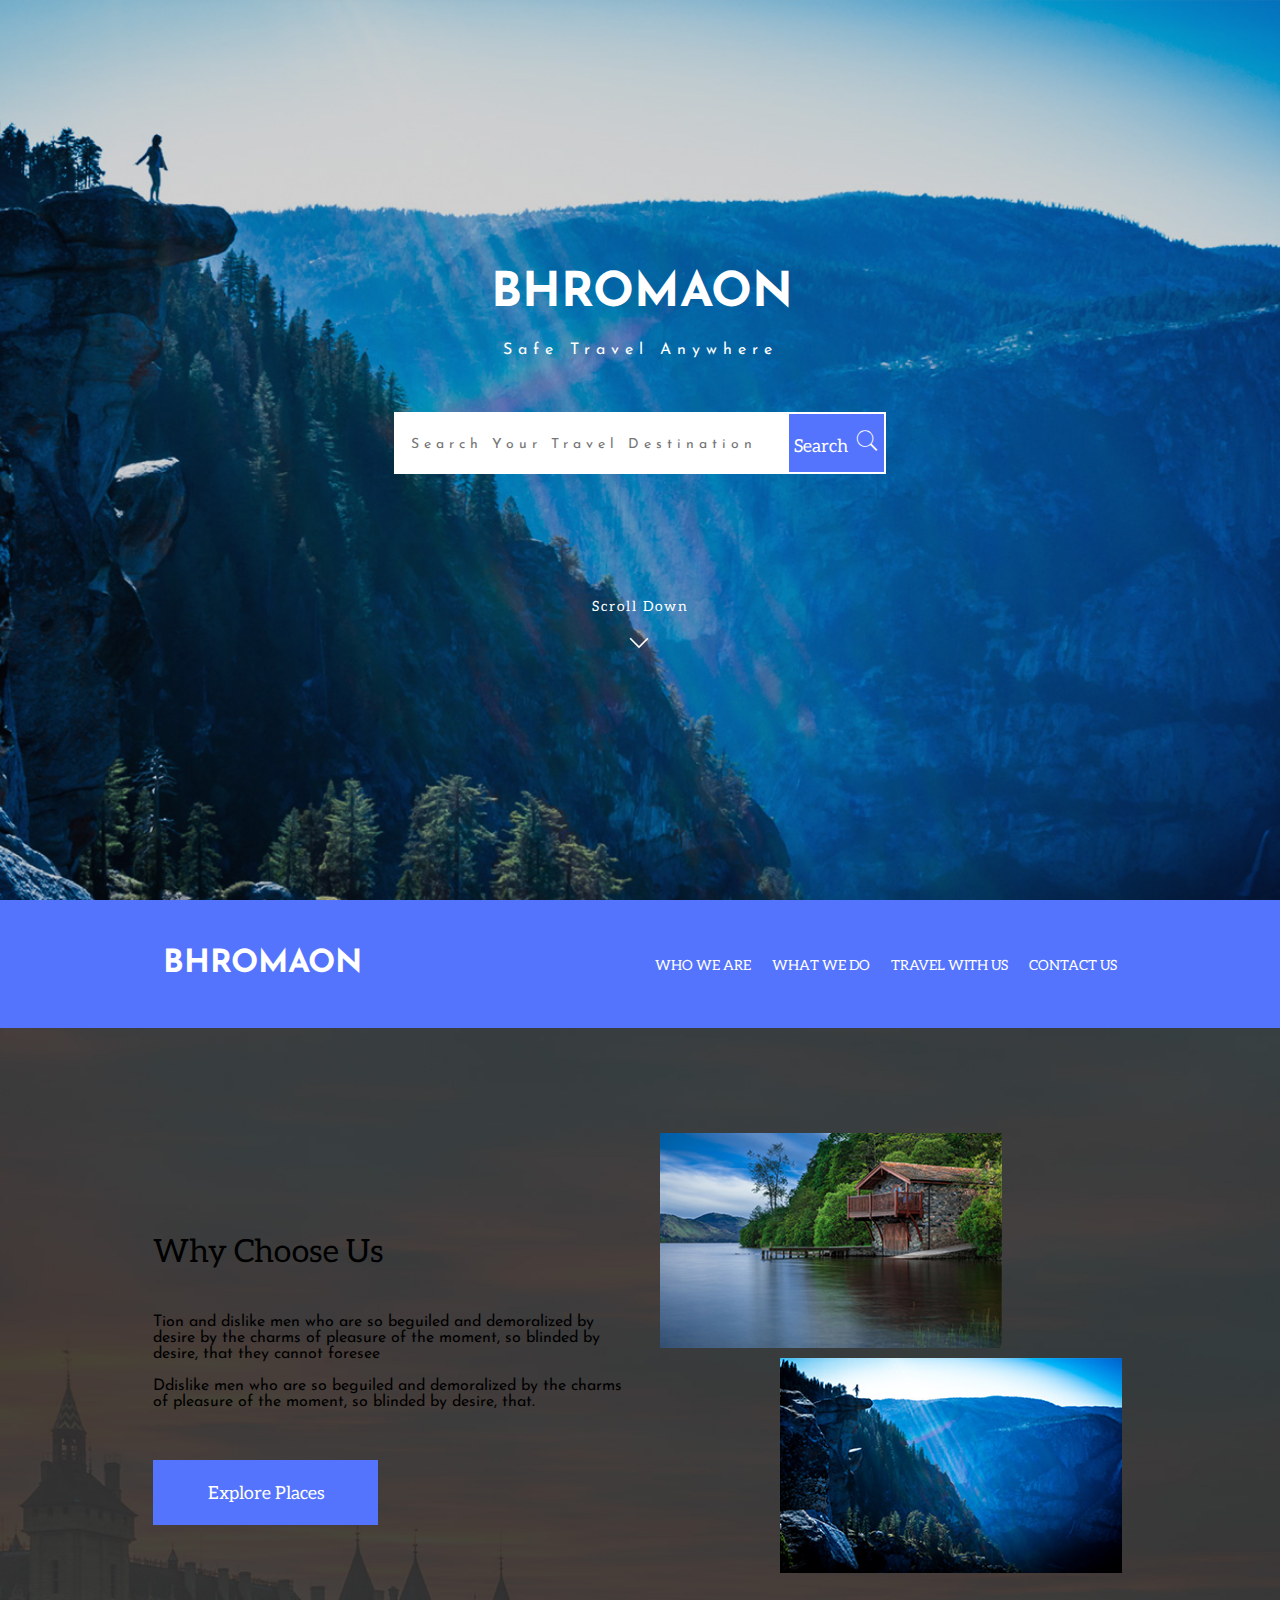
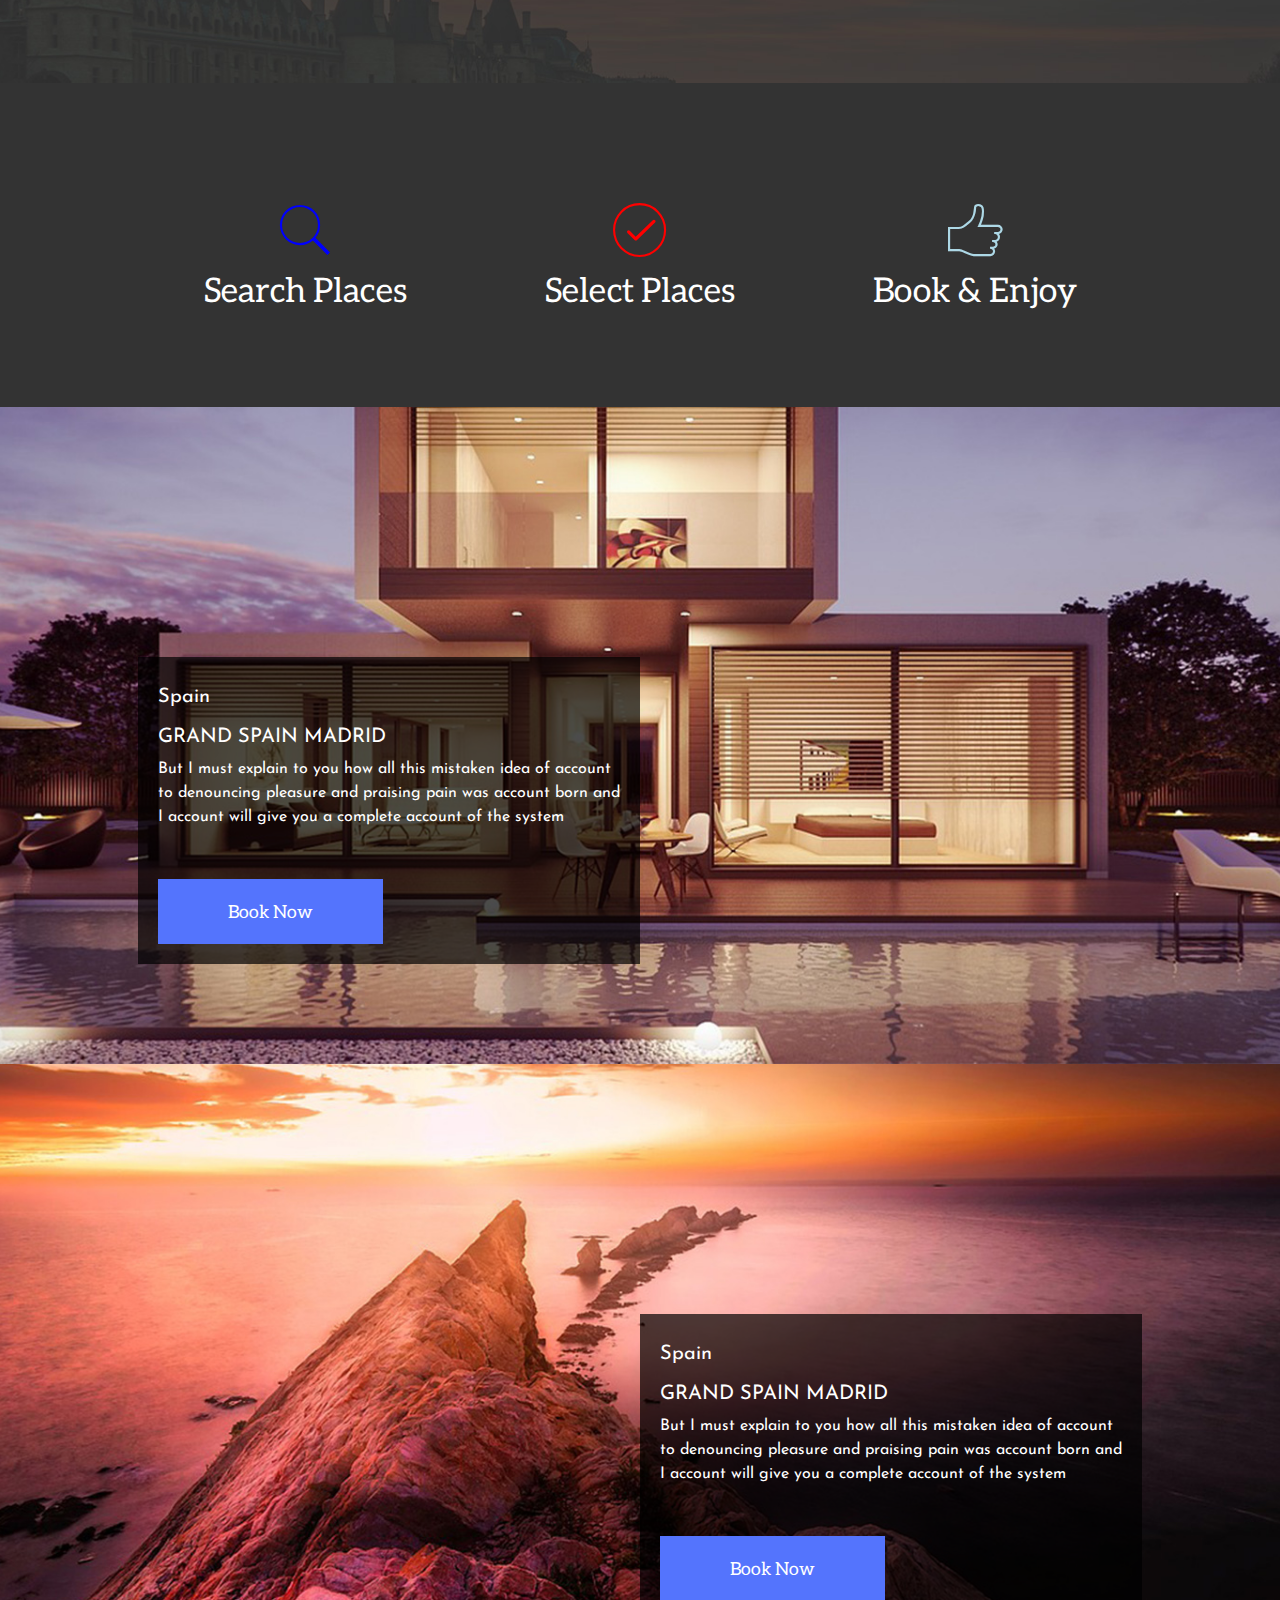
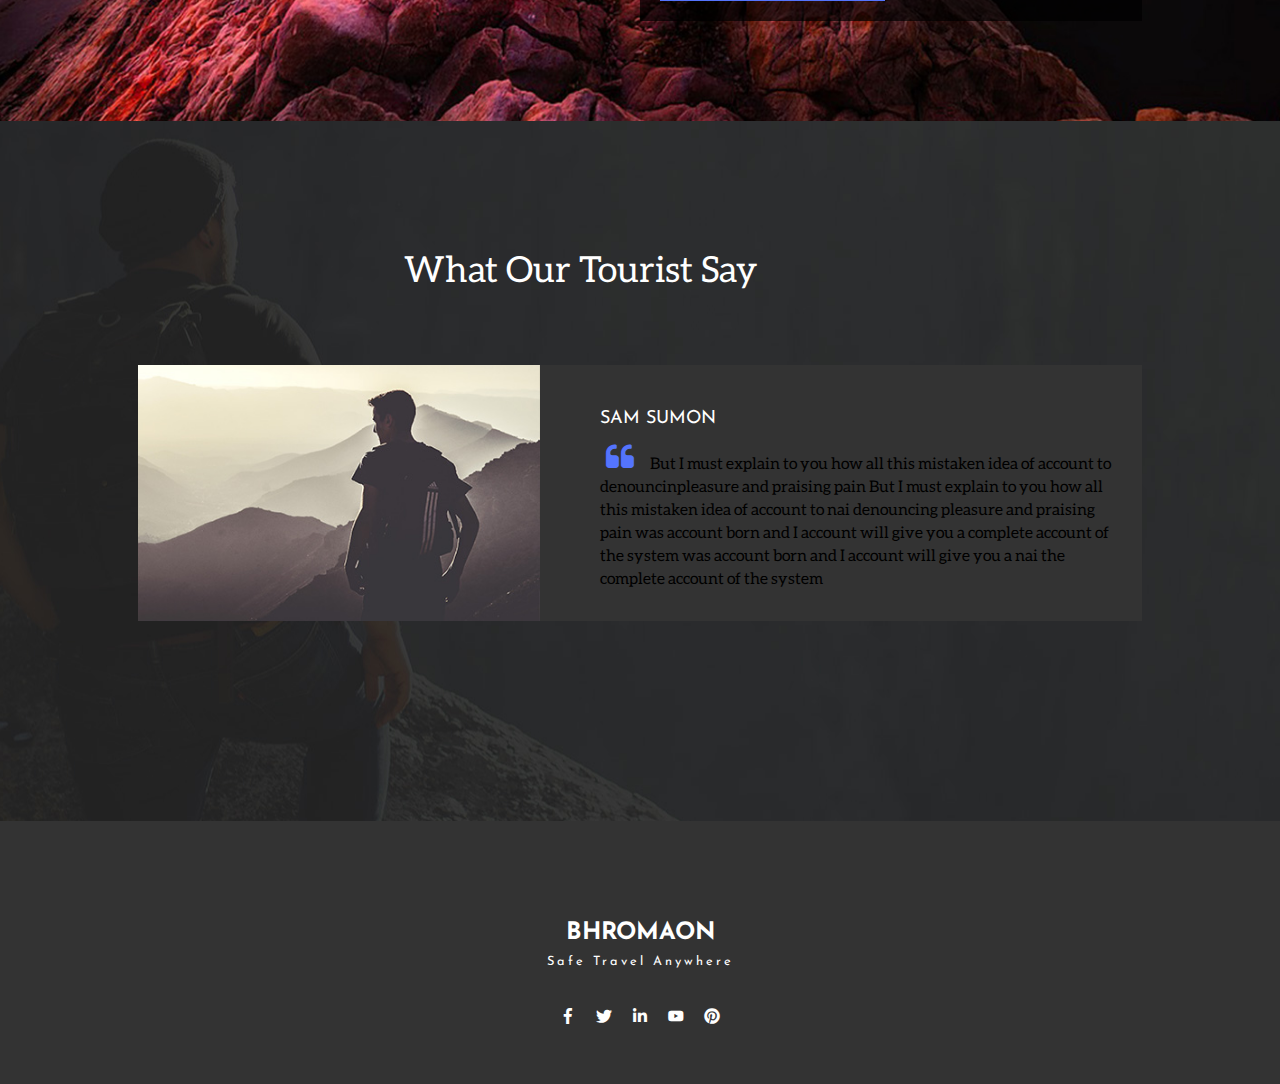
<file: index.html>
<!DOCTYPE html>
<html lang="en">
<head>
	<meta charset="UTF-8">
	<meta name="description" content="Start Template">
	<meta name="author" content="Admin">
	<title>Start</title>

	<link rel="icon" href="images/favicon.png">
	<link rel="stylesheet" href="css/bootstrap-grid.min.css">
	<link rel="stylesheet" href="css/styles.min.css">

	<!--[if lt IE 9]>
	<script src="http://html5shiv.googlecode.com/svn/trunk/html5.js"></script>
	<![endif]-->
</head>
<body>
<header class="header">
    <div class="row container">
        <div class="col-lg-4 header__wrap">
        <h1 class="header__headline">Bhromaon</h1>
        <p class="header__text">Safe Travel Anywhere</p>
        </div>
        <form action="" class="col-lg-6 header__search">
            <input type="text" class="search__input" placeholder="Search Your Travel Destination">
            <button class="search__button">Search <i class="icon icon-search"></i></button>
        </form>
        <div class="col-lg-2 header__scroll">Scroll Down<br><a href="#navigation" class="header__scroll--link"><i class="icon icon-angle-down"></i></a>
</div>
   
    </div>
</header>
<section class="navigation" id="navigation">
    <div class="container">
        <div class="row navigation__main">
           <div class="col-lg-6 footer__logo">Bhromaon</div>
           <ul class="col-lg-6 footer__nav">
               <li class="footer__items"><a href="" class="footer__link">Who We Are</a></li>
               <li class="footer__items"><a href="" class="footer__link">What We Do</a></li>
               <li class="footer__items"><a href="" class="footer__link">Travel With Us</a></li>
               <li class="footer__items"><a href="" class="footer__link">Contact Us</a></li>
           </ul>

       
       
       
        </div>
    </div>
</section>
<section class="choose">
    <div class="row container">
        <div class="col-lg-6 choose__article">
            <div class="article__headline ">Why Choose Us</div>
            <div class="article__text">Tion and dislike men who are so beguiled and demoralized by desire by the charms of pleasure of the moment, so blinded by desire, that they cannot foresee<br><br> 

Ddislike men who are so beguiled and demoralized by the charms of pleasure of the moment, so blinded by desire, that.</div>
            <button class="article__button">Explore Places</button>
        </div>
        <div class="col-lg-6 choose__gallery">
            <img src="images/choose-1.jpg" alt="nature" class="gallery__imgtop">
            <img src="images/choose-2.jpg" alt="nature" class="gallery__imgbot">
        </div>
    </div>
</section>
<section class="choose__navigation">
    <div class=" container">
        <div class="row choose__nav">
        <div class="col-lg-3 nav__item">
            <a href="" class="nav__link"><i class="icon icon-search"></i><br>Search Places</a>
        </div>
        <div class="col-lg-3 nav__item">
            <a href="" class="nav__link"><i class="icon icon-check"></i><br>Select Places</a>
        </div>
        <div class="col-lg-3 nav__item">
            <a href="" class="nav__link"><i class="icon icon-like"></i><br>Book & Enjoy</a>
        </div>
    </div>
    </div>
</section>
<section class="spain-house">
    <div class="row container">
        <div class="col-lg-6 spain-house__article">
            <div class="article__headline">Spain</div>
            <div class="article__header">Grand Spain Madrid</div>
            <div class="article__text">But I must explain to you how all this mistaken idea of account to denouncing pleasure and praising pain was account  born and I account will give you a complete account of the system</div>
            <button class="article__button">Book Now</button>
        </div>
    </div>
</section>
<section class="spain-roks">
     <div class="row container">
        <div class="col-lg-6 spain-roks__article">
            <div class="article__headline">Spain</div>
            <div class="article__header">Grand Spain Madrid</div>
            <div class="article__text">But I must explain to you how all this mistaken idea of account to denouncing pleasure and praising pain was account  born and I account will give you a complete account of the system</div>
            <button class="article__button">Book Now</button>
        </div>
    </div>   
</section>
<section class="tourist">
    <div class="row container">
        <div class="col-lg-6 tourist__header">What Our  Tourist Say</div>
        <div class="col-lg-12 tourist__article">
            <img class="article__img" src="images/tourist.jpg">
            <div class="article__text">
                <div class="text__header">Sam Sumon</div>
                <i class="icon icon-quote"></i>But I must explain to you how all this mistaken idea of account to denouncinpleasure and praising pain  But I must explain to you how all this mistaken idea of account to nai denouncing pleasure and praising pain was account  born and I account will give you a complete account of the system was account  born and I account will give you a nai the complete account of the system
            </div>
        </div>
    </div>
</section>
<footer class="footer">
   <div class="row container">
       <div class="col-lg-4 footer__header">Bhromaon</div>
       <div class="col-lg-4 footer__info">Safe Travel Anywhere</div>
       <div class="col-lg-4 footer__social">
           <ul class="social__items">
               <i class="icon icon-facebook"></i>
               <i class="icon icon-twitter"></i>
               <i class="icon icon-linkedin"></i>
               <i class="icon icon-youtube"></i>
               <i class="icon icon-pinterest"></i>
           </ul>
       </div>
   </div>
    
</footer>

<!-- LiveReload Script -->
<script>document.write('<script src="http://' + (location.host || 'localhost').split(':')[0] + ':35729/livereload.js?snipver=1"></' + 'script>')</script>
</body>
</html>
</file>
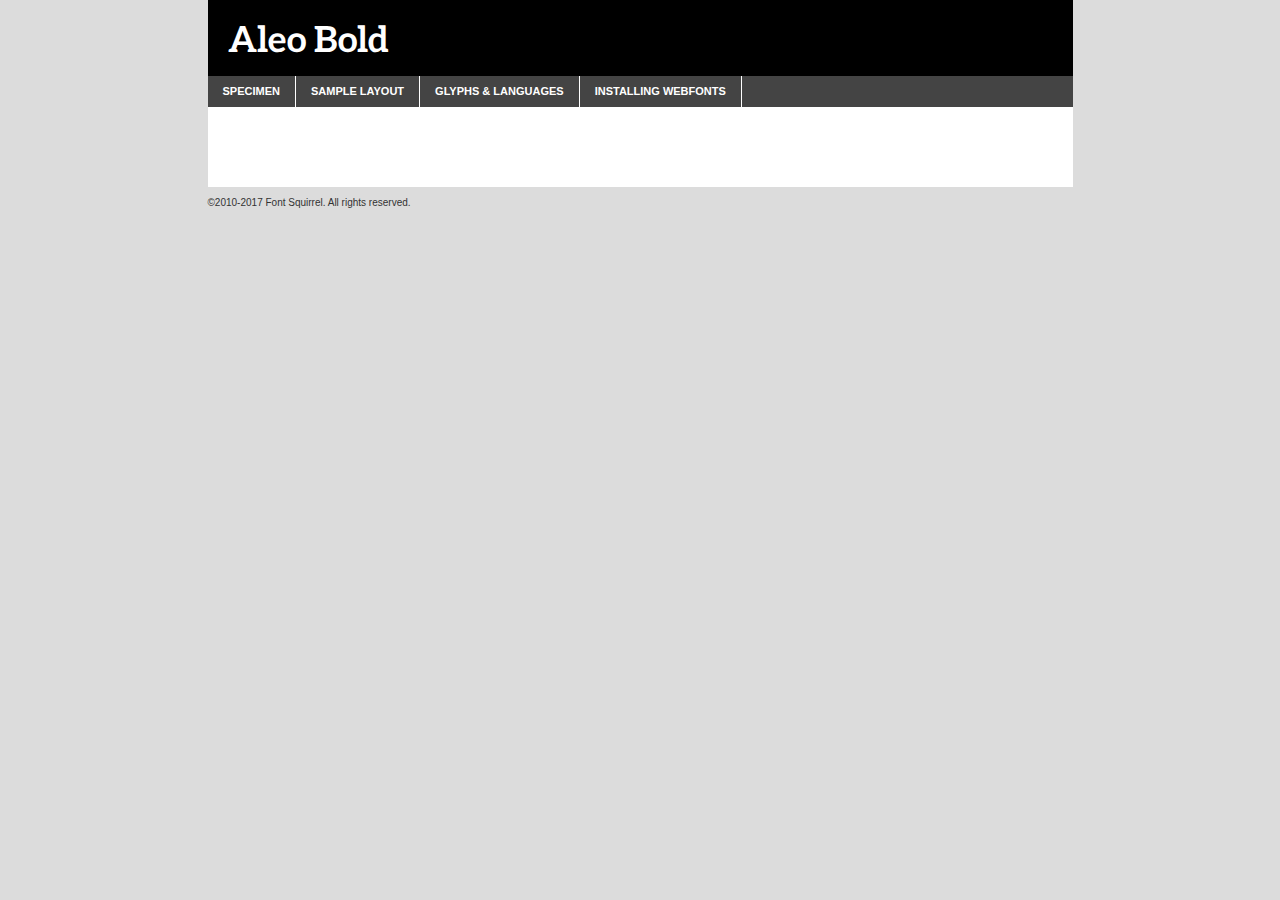
<file: css/fonts/aleo/aleo-bold-demo.html>
<!DOCTYPE html PUBLIC "-//W3C//DTD XHTML 1.0 Transitional//EN"
	"http://www.w3.org/TR/xhtml1/DTD/xhtml1-transitional.dtd">

<html xmlns="http://www.w3.org/1999/xhtml" xml:lang="en" lang="en">
<head>
	<meta http-equiv="Content-Type" content="text/html; charset=utf-8" />
	<script src="http://ajax.googleapis.com/ajax/libs/jquery/1.7.2/jquery.min.js" type="text/javascript" charset="utf-8"></script>
	<script type="text/javascript">
	(function($){$.fn.easyTabs=function(option){var param=jQuery.extend({fadeSpeed:"fast",defaultContent:1,activeClass:'active'},option);$(this).each(function(){var thisId="#"+this.id;if(param.defaultContent==''){param.defaultContent=1;}
	if(typeof param.defaultContent=="number")
	{var defaultTab=$(thisId+" .tabs li:eq("+(param.defaultContent-1)+") a").attr('href').substr(1);}else{var defaultTab=param.defaultContent;}
	$(thisId+" .tabs li a").each(function(){var tabToHide=$(this).attr('href').substr(1);$("#"+tabToHide).addClass('easytabs-tab-content');});hideAll();changeContent(defaultTab);function hideAll(){$(thisId+" .easytabs-tab-content").hide();}
	function changeContent(tabId){hideAll();$(thisId+" .tabs li").removeClass(param.activeClass);$(thisId+" .tabs li a[href=#"+tabId+"]").closest('li').addClass(param.activeClass);if(param.fadeSpeed!="none")
	{$(thisId+" #"+tabId).fadeIn(param.fadeSpeed);}else{$(thisId+" #"+tabId).show();}}
	$(thisId+" .tabs li").click(function(){var tabId=$(this).find('a').attr('href').substr(1);changeContent(tabId);return false;});});}})(jQuery);
	</script>
	<link rel="stylesheet" href="specimen_files/specimen_stylesheet.css" type="text/css" charset="utf-8" />
	<link rel="stylesheet" href="stylesheet.css" type="text/css" charset="utf-8" />

	<style type="text/css">
					body{
				font-family: 'aleobold';
							}
		</style>

	<title>Aleo Bold Specimen</title>
	
	
	<script type="text/javascript" charset="utf-8">
		$(document).ready(function() {
			$('#container').easyTabs({defaultContent:1});
		});
	</script>
</head>

<body>
<div id="container">
	<div id="header">
		Aleo Bold	</div>
	<ul class="tabs">
		<li><a href="#specimen">Specimen</a></li>
		<li><a href="#layout">Sample Layout</a></li>
				<li><a href="#glyphs">Glyphs &amp; Languages</a></li>
		<li><a href="#installing">Installing Webfonts</a></li>
		
	</ul>
	
	<div id="main_content">

		
			<div id="specimen">
		
				<div class="section">
					<div class="grid12 firstcol">
						<div class="huge">AaBb</div>
					</div>
				</div>
		
				<div class="section">
					<div class="glyph_range">A&#x200B;B&#x200b;C&#x200b;D&#x200b;E&#x200b;F&#x200b;G&#x200b;H&#x200b;I&#x200b;J&#x200b;K&#x200b;L&#x200b;M&#x200b;N&#x200b;O&#x200b;P&#x200b;Q&#x200b;R&#x200b;S&#x200b;T&#x200b;U&#x200b;V&#x200b;W&#x200b;X&#x200b;Y&#x200b;Z&#x200b;a&#x200b;b&#x200b;c&#x200b;d&#x200b;e&#x200b;f&#x200b;g&#x200b;h&#x200b;i&#x200b;j&#x200b;k&#x200b;l&#x200b;m&#x200b;n&#x200b;o&#x200b;p&#x200b;q&#x200b;r&#x200b;s&#x200b;t&#x200b;u&#x200b;v&#x200b;w&#x200b;x&#x200b;y&#x200b;z&#x200b;1&#x200b;2&#x200b;3&#x200b;4&#x200b;5&#x200b;6&#x200b;7&#x200b;8&#x200b;9&#x200b;0&#x200b;&amp;&#x200b;.&#x200b;,&#x200b;?&#x200b;!&#x200b;&#64;&#x200b;(&#x200b;)&#x200b;#&#x200b;$&#x200b;%&#x200b;*&#x200b;+&#x200b;-&#x200b;=&#x200b;:&#x200b;;</div>
				</div>
				<div class="section">
					<div class="grid12 firstcol">
						<table class="sample_table">
							<tr><td>10</td><td class="size10">abcdefghijklmnopqrstuvwxyzABCDEFGHIJKLMNOPQRSTUVWXYZ0123456789abcdefghijklmnopqrstuvwxyzABCDEFGHIJKLMNOPQRSTUVWXYZ0123456789abcdefghijklmnopqrstuvwxyzABCDEFGHIJKLMNOPQRSTUVWXYZ</td></tr>
							<tr><td>11</td><td class="size11">abcdefghijklmnopqrstuvwxyzABCDEFGHIJKLMNOPQRSTUVWXYZ0123456789abcdefghijklmnopqrstuvwxyzABCDEFGHIJKLMNOPQRSTUVWXYZ0123456789abcdefghijklmnopqrstuvwxyzABCDEFGHIJKLMNOPQRSTUVWXYZ</td></tr>
							<tr><td>12</td><td class="size12">abcdefghijklmnopqrstuvwxyzABCDEFGHIJKLMNOPQRSTUVWXYZ0123456789abcdefghijklmnopqrstuvwxyzABCDEFGHIJKLMNOPQRSTUVWXYZ0123456789abcdefghijklmnopqrstuvwxyzABCDEFGHIJKLMNOPQRSTUVWXYZ</td></tr>
							<tr><td>13</td><td class="size13">abcdefghijklmnopqrstuvwxyzABCDEFGHIJKLMNOPQRSTUVWXYZ0123456789abcdefghijklmnopqrstuvwxyzABCDEFGHIJKLMNOPQRSTUVWXYZ0123456789abcdefghijklmnopqrstuvwxyzABCDEFGHIJKLMNOPQRSTUVWXYZ</td></tr>
							<tr><td>14</td><td class="size14">abcdefghijklmnopqrstuvwxyzABCDEFGHIJKLMNOPQRSTUVWXYZ0123456789abcdefghijklmnopqrstuvwxyzABCDEFGHIJKLMNOPQRSTUVWXYZ0123456789abcdefghijklmnopqrstuvwxyzABCDEFGHIJKLMNOPQRSTUVWXYZ</td></tr>
							<tr><td>16</td><td class="size16">abcdefghijklmnopqrstuvwxyzABCDEFGHIJKLMNOPQRSTUVWXYZ0123456789abcdefghijklmnopqrstuvwxyzABCDEFGHIJKLMNOPQRSTUVWXYZ</td></tr>
							<tr><td>18</td><td class="size18">abcdefghijklmnopqrstuvwxyzABCDEFGHIJKLMNOPQRSTUVWXYZ0123456789abcdefghijklmnopqrstuvwxyzABCDEFGHIJKLMNOPQRSTUVWXYZ</td></tr>
							<tr><td>20</td><td class="size20">abcdefghijklmnopqrstuvwxyzABCDEFGHIJKLMNOPQRSTUVWXYZ0123456789abcdefghijklmnopqrstuvwxyzABCDEFGHIJKLMNOPQRSTUVWXYZ</td></tr>
							<tr><td>24</td><td class="size24">abcdefghijklmnopqrstuvwxyzABCDEFGHIJKLMNOPQRSTUVWXYZ0123456789abcdefghijklmnopqrstuvwxyzABCDEFGHIJKLMNOPQRSTUVWXYZ</td></tr>
							<tr><td>30</td><td class="size30">abcdefghijklmnopqrstuvwxyzABCDEFGHIJKLMNOPQRSTUVWXYZ0123456789abcdefghijklmnopqrstuvwxyzABCDEFGHIJKLMNOPQRSTUVWXYZ</td></tr>
							<tr><td>36</td><td class="size36">abcdefghijklmnopqrstuvwxyzABCDEFGHIJKLMNOPQRSTUVWXYZ0123456789abcdefghijklmnopqrstuvwxyzABCDEFGHIJKLMNOPQRSTUVWXYZ</td></tr>
							<tr><td>48</td><td class="size48">abcdefghijklmnopqrstuvwxyzABCDEFGHIJKLMNOPQRSTUVWXYZ0123456789abcdefghijklmnopqrstuvwxyzABCDEFGHIJKLMNOPQRSTUVWXYZ</td></tr>
							<tr><td>60</td><td class="size60">abcdefghijklmnopqrstuvwxyzABCDEFGHIJKLMNOPQRSTUVWXYZ0123456789abcdefghijklmnopqrstuvwxyzABCDEFGHIJKLMNOPQRSTUVWXYZ</td></tr>
							<tr><td>72</td><td class="size72">abcdefghijklmnopqrstuvwxyzABCDEFGHIJKLMNOPQRSTUVWXYZ0123456789abcdefghijklmnopqrstuvwxyzABCDEFGHIJKLMNOPQRSTUVWXYZ</td></tr>
							<tr><td>90</td><td class="size90">abcdefghijklmnopqrstuvwxyzABCDEFGHIJKLMNOPQRSTUVWXYZ0123456789abcdefghijklmnopqrstuvwxyzABCDEFGHIJKLMNOPQRSTUVWXYZ</td></tr>
						</table>
				
					</div>
			
				</div>
		
		
		
								<div class="section" id="bodycomparison">


										<div id="xheight">
				<div class="fontbody">&#x25FC;&#x25FC;&#x25FC;&#x25FC;&#x25FC;&#x25FC;&#x25FC;&#x25FC;&#x25FC;&#x25FC;&#x25FC;&#x25FC;&#x25FC;&#x25FC;&#x25FC;&#x25FC;&#x25FC;&#x25FC;&#x25FC;&#x25FC;&#x25FC;&#x25FC;&#x25FC;&#x25FC;&#x25FC;&#x25FC;&#x25FC;&#x25FC;&#x25FC;&#x25FC;&#x25FC;&#x25FC;&#x25FC;&#x25FC;&#x25FC;&#x25FC;&#x25FC;&#x25FC;&#x25FC;&#x25FC;&#x25FC;&#x25FC;&#x25FC;&#x25FC;&#x25FC;&#x25FC;&#x25FC;&#x25FC;&#x25FC;&#x25FC;&#x25FC;&#x25FC;&#x25FC;&#x25FC;&#x25FC;&#x25FC;&#x25FC;&#x25FC;&#x25FC;&#x25FC;&#x25FC;&#x25FC;&#x25FC;&#x25FC;&#x25FC;&#x25FC;&#x25FC;&#x25FC;&#x25FC;&#x25FC;&#x25FC;&#x25FC;&#x25FC;&#x25FC;&#x25FC;&#x25FC;&#x25FC;&#x25FC;&#x25FC;&#x25FC;&#x25FC;&#x25FC;&#x25FC;&#x25FC;&#x25FC;&#x25FC;&#x25FC;&#x25FC;&#x25FC;&#x25FC;&#x25FC;&#x25FC;&#x25FC;&#x25FC;&#x25FC;&#x25FC;&#x25FC;&#x25FC;&#x25FC;body</div><div class="arialbody">body</div><div class="verdanabody">body</div><div class="georgiabody">body</div></div>
										<div class="fontbody" style="z-index:1">
											body<span>Aleo Bold</span>
										</div>
										<div class="arialbody" style="z-index:1">
											body<span>Arial</span>
										</div>
										<div class="verdanabody" style="z-index:1">
											body<span>Verdana</span>
										</div>
										<div class="georgiabody" style="z-index:1">
											body<span>Georgia</span>
										</div>



								</div>
		
		
				<div class="section psample psample_row1" id="">
					
					<div class="grid2 firstcol">
						<p class="size10"><span>10.</span>Aenean lacinia bibendum nulla sed consectetur. Fusce dapibus, tellus ac cursus commodo, tortor mauris condimentum nibh, ut fermentum massa justo sit amet risus. Nullam id dolor id nibh ultricies vehicula ut id elit. Cum sociis natoque penatibus et magnis dis parturient montes, nascetur ridiculus mus. Nulla vitae elit libero, a pharetra augue.</p>
			
					</div>
					<div class="grid3">
						<p class="size11"><span>11.</span>Aenean lacinia bibendum nulla sed consectetur. Fusce dapibus, tellus ac cursus commodo, tortor mauris condimentum nibh, ut fermentum massa justo sit amet risus. Nullam id dolor id nibh ultricies vehicula ut id elit. Cum sociis natoque penatibus et magnis dis parturient montes, nascetur ridiculus mus. Nulla vitae elit libero, a pharetra augue.</p>
			
					</div>
					<div class="grid3">
						<p class="size12"><span>12.</span>Aenean lacinia bibendum nulla sed consectetur. Fusce dapibus, tellus ac cursus commodo, tortor mauris condimentum nibh, ut fermentum massa justo sit amet risus. Nullam id dolor id nibh ultricies vehicula ut id elit. Cum sociis natoque penatibus et magnis dis parturient montes, nascetur ridiculus mus. Nulla vitae elit libero, a pharetra augue.</p>
			
					</div>
					<div class="grid4">
						<p class="size13"><span>13.</span>Aenean lacinia bibendum nulla sed consectetur. Fusce dapibus, tellus ac cursus commodo, tortor mauris condimentum nibh, ut fermentum massa justo sit amet risus. Nullam id dolor id nibh ultricies vehicula ut id elit. Cum sociis natoque penatibus et magnis dis parturient montes, nascetur ridiculus mus. Nulla vitae elit libero, a pharetra augue.</p>
			
					</div>
					<div class="white_blend"></div>
					
				</div>
				<div class="section psample psample_row2" id="">
					<div class="grid3 firstcol">
						<p class="size14"><span>14.</span>Aenean lacinia bibendum nulla sed consectetur. Fusce dapibus, tellus ac cursus commodo, tortor mauris condimentum nibh, ut fermentum massa justo sit amet risus. Nullam id dolor id nibh ultricies vehicula ut id elit. Cum sociis natoque penatibus et magnis dis parturient montes, nascetur ridiculus mus. Nulla vitae elit libero, a pharetra augue.</p>
			
					</div>
					<div class="grid4">
						<p class="size16"><span>16.</span>Aenean lacinia bibendum nulla sed consectetur. Fusce dapibus, tellus ac cursus commodo, tortor mauris condimentum nibh, ut fermentum massa justo sit amet risus. Nullam id dolor id nibh ultricies vehicula ut id elit. Cum sociis natoque penatibus et magnis dis parturient montes, nascetur ridiculus mus. Nulla vitae elit libero, a pharetra augue.</p>
			
					</div>
					<div class="grid5">
						<p class="size18"><span>18.</span>Aenean lacinia bibendum nulla sed consectetur. Fusce dapibus, tellus ac cursus commodo, tortor mauris condimentum nibh, ut fermentum massa justo sit amet risus. Nullam id dolor id nibh ultricies vehicula ut id elit. Cum sociis natoque penatibus et magnis dis parturient montes, nascetur ridiculus mus. Nulla vitae elit libero, a pharetra augue.</p>
			
					</div>

					<div class="white_blend"></div>

				</div>
				
				<div class="section psample psample_row3" id="">
					<div class="grid5 firstcol">
						<p class="size20"><span>20.</span>Aenean lacinia bibendum nulla sed consectetur. Fusce dapibus, tellus ac cursus commodo, tortor mauris condimentum nibh, ut fermentum massa justo sit amet risus. Nullam id dolor id nibh ultricies vehicula ut id elit. Cum sociis natoque penatibus et magnis dis parturient montes, nascetur ridiculus mus. Nulla vitae elit libero, a pharetra augue.</p>
					</div>
					<div class="grid7">
						<p class="size24"><span>24.</span>Aenean lacinia bibendum nulla sed consectetur. Fusce dapibus, tellus ac cursus commodo, tortor mauris condimentum nibh, ut fermentum massa justo sit amet risus. Nullam id dolor id nibh ultricies vehicula ut id elit. Cum sociis natoque penatibus et magnis dis parturient montes, nascetur ridiculus mus. Nulla vitae elit libero, a pharetra augue.</p>
					</div>
					
					<div class="white_blend"></div>
					
				</div>
				
				<div class="section psample psample_row4" id="">
					<div class="grid12 firstcol">
						<p class="size30"><span>30.</span>Aenean lacinia bibendum nulla sed consectetur. Fusce dapibus, tellus ac cursus commodo, tortor mauris condimentum nibh, ut fermentum massa justo sit amet risus. Nullam id dolor id nibh ultricies vehicula ut id elit. Cum sociis natoque penatibus et magnis dis parturient montes, nascetur ridiculus mus. Nulla vitae elit libero, a pharetra augue.</p>
					</div>
					<div class="white_blend"></div>
					
				</div>
				
				
				
				<div class="section psample psample_row1 fullreverse">
					<div class="grid2 firstcol">
						<p class="size10"><span>10.</span>Aenean lacinia bibendum nulla sed consectetur. Fusce dapibus, tellus ac cursus commodo, tortor mauris condimentum nibh, ut fermentum massa justo sit amet risus. Nullam id dolor id nibh ultricies vehicula ut id elit. Cum sociis natoque penatibus et magnis dis parturient montes, nascetur ridiculus mus. Nulla vitae elit libero, a pharetra augue.</p>
			
					</div>
					<div class="grid3">
						<p class="size11"><span>11.</span>Aenean lacinia bibendum nulla sed consectetur. Fusce dapibus, tellus ac cursus commodo, tortor mauris condimentum nibh, ut fermentum massa justo sit amet risus. Nullam id dolor id nibh ultricies vehicula ut id elit. Cum sociis natoque penatibus et magnis dis parturient montes, nascetur ridiculus mus. Nulla vitae elit libero, a pharetra augue.</p>
			
					</div>
					<div class="grid3">
						<p class="size12"><span>12.</span>Aenean lacinia bibendum nulla sed consectetur. Fusce dapibus, tellus ac cursus commodo, tortor mauris condimentum nibh, ut fermentum massa justo sit amet risus. Nullam id dolor id nibh ultricies vehicula ut id elit. Cum sociis natoque penatibus et magnis dis parturient montes, nascetur ridiculus mus. Nulla vitae elit libero, a pharetra augue.</p>
			
					</div>
					<div class="grid4">
						<p class="size13"><span>13.</span>Aenean lacinia bibendum nulla sed consectetur. Fusce dapibus, tellus ac cursus commodo, tortor mauris condimentum nibh, ut fermentum massa justo sit amet risus. Nullam id dolor id nibh ultricies vehicula ut id elit. Cum sociis natoque penatibus et magnis dis parturient montes, nascetur ridiculus mus. Nulla vitae elit libero, a pharetra augue.</p>
			
					</div>
					<div class="black_blend"></div>
					
				</div>
				
				<div class="section psample psample_row2 fullreverse">
					<div class="grid3 firstcol">
						<p class="size14"><span>14.</span>Aenean lacinia bibendum nulla sed consectetur. Fusce dapibus, tellus ac cursus commodo, tortor mauris condimentum nibh, ut fermentum massa justo sit amet risus. Nullam id dolor id nibh ultricies vehicula ut id elit. Cum sociis natoque penatibus et magnis dis parturient montes, nascetur ridiculus mus. Nulla vitae elit libero, a pharetra augue.</p>
			
					</div>
					<div class="grid4">
						<p class="size16"><span>16.</span>Aenean lacinia bibendum nulla sed consectetur. Fusce dapibus, tellus ac cursus commodo, tortor mauris condimentum nibh, ut fermentum massa justo sit amet risus. Nullam id dolor id nibh ultricies vehicula ut id elit. Cum sociis natoque penatibus et magnis dis parturient montes, nascetur ridiculus mus. Nulla vitae elit libero, a pharetra augue.</p>
			
					</div>
					<div class="grid5">
						<p class="size18"><span>18.</span>Aenean lacinia bibendum nulla sed consectetur. Fusce dapibus, tellus ac cursus commodo, tortor mauris condimentum nibh, ut fermentum massa justo sit amet risus. Nullam id dolor id nibh ultricies vehicula ut id elit. Cum sociis natoque penatibus et magnis dis parturient montes, nascetur ridiculus mus. Nulla vitae elit libero, a pharetra augue.</p>
			
					</div>
					<div class="black_blend"></div>

				</div>
				
				<div class="section psample fullreverse psample_row3" id="">
					<div class="grid5 firstcol">
						<p class="size20"><span>20.</span>Aenean lacinia bibendum nulla sed consectetur. Fusce dapibus, tellus ac cursus commodo, tortor mauris condimentum nibh, ut fermentum massa justo sit amet risus. Nullam id dolor id nibh ultricies vehicula ut id elit. Cum sociis natoque penatibus et magnis dis parturient montes, nascetur ridiculus mus. Nulla vitae elit libero, a pharetra augue.</p>
					</div>
					<div class="grid7">
						<p class="size24"><span>24.</span>Aenean lacinia bibendum nulla sed consectetur. Fusce dapibus, tellus ac cursus commodo, tortor mauris condimentum nibh, ut fermentum massa justo sit amet risus. Nullam id dolor id nibh ultricies vehicula ut id elit. Cum sociis natoque penatibus et magnis dis parturient montes, nascetur ridiculus mus. Nulla vitae elit libero, a pharetra augue.</p>
					</div>
					
					<div class="black_blend"></div>
					
				</div>
				
				<div class="section psample fullreverse psample_row4" id="" style="border-bottom: 20px #000 solid;">
					<div class="grid12 firstcol">
						<p class="size30"><span>30.</span>Aenean lacinia bibendum nulla sed consectetur. Fusce dapibus, tellus ac cursus commodo, tortor mauris condimentum nibh, ut fermentum massa justo sit amet risus. Nullam id dolor id nibh ultricies vehicula ut id elit. Cum sociis natoque penatibus et magnis dis parturient montes, nascetur ridiculus mus. Nulla vitae elit libero, a pharetra augue.</p>
					</div>
					<div class="black_blend"></div>
					
				</div>
				
				
				
				
			</div>
			
			<div id="layout">
				
				<div class="section">
					
					<div class="grid12 firstcol">
						<h1>Lorem Ipsum Dolor</h1>
						<h2>Etiam porta sem malesuada magna mollis euismod</h2>
						
						<p class="byline">By <a href="#link">Aenean Lacinia</a></p>
					</div>
				</div>
				<div class="section">
					<div class="grid8 firstcol">
						<p class="large">Donec sed odio dui. Morbi leo risus, porta ac consectetur ac, vestibulum at eros. Fusce dapibus, tellus ac cursus commodo, tortor mauris condimentum nibh, ut fermentum massa justo sit amet risus. </p>

						
						<h3>Pellentesque ornare sem</h3>

						<p>Maecenas sed diam eget risus varius blandit sit amet non magna. Maecenas faucibus mollis interdum. Donec ullamcorper nulla non metus auctor fringilla. Nullam id dolor id nibh ultricies vehicula ut id elit. Nullam id dolor id nibh ultricies vehicula ut id elit. </p>

						<p>Aenean eu leo quam. Pellentesque ornare sem lacinia quam venenatis vestibulum. Lorem ipsum dolor sit amet, consectetur adipiscing elit. Cum sociis natoque penatibus et magnis dis parturient montes, nascetur ridiculus mus. </p>

						<p>Nulla vitae elit libero, a pharetra augue. Praesent commodo cursus magna, vel scelerisque nisl consectetur et. Aenean lacinia bibendum nulla sed consectetur. </p>

						<p>Nullam quis risus eget urna mollis ornare vel eu leo. Nullam quis risus eget urna mollis ornare vel eu leo. Maecenas sed diam eget risus varius blandit sit amet non magna. Donec ullamcorper nulla non metus auctor fringilla. </p>

						<h3>Cras mattis consectetur</h3>

						<p>Aenean eu leo quam. Pellentesque ornare sem lacinia quam venenatis vestibulum. Aenean lacinia bibendum nulla sed consectetur. Integer posuere erat a ante venenatis dapibus posuere velit aliquet. Cras mattis consectetur purus sit amet fermentum. </p>

						<p>Nullam id dolor id nibh ultricies vehicula ut id elit. Nullam quis risus eget urna mollis ornare vel eu leo. Cras mattis consectetur purus sit amet fermentum.</p>
					</div>
					
					<div class="grid4 sidebar">
						
						<div class="box reverse">
							<p class="last">Nullam quis risus eget urna mollis ornare vel eu leo. Donec ullamcorper nulla non metus auctor fringilla. Cras mattis consectetur purus sit amet fermentum. Sed posuere consectetur est at lobortis. Lorem ipsum dolor sit amet, consectetur adipiscing elit. </p>
						</div>
						
						<p class="caption">Maecenas sed diam eget risus varius.</p>

						<p>Vestibulum id ligula porta felis euismod semper. Integer posuere erat a ante venenatis dapibus posuere velit aliquet. Vestibulum id ligula porta felis euismod semper. Sed posuere consectetur est at lobortis. Maecenas sed diam eget risus varius blandit sit amet non magna. Fusce dapibus, tellus ac cursus commodo, tortor mauris condimentum nibh, ut fermentum massa justo sit amet risus. </p>

					

						<p>Duis mollis, est non commodo luctus, nisi erat porttitor ligula, eget lacinia odio sem nec elit. Aenean lacinia bibendum nulla sed consectetur. Vivamus sagittis lacus vel augue laoreet rutrum faucibus dolor auctor. Aenean lacinia bibendum nulla sed consectetur. Nullam quis risus eget urna mollis ornare vel eu leo. </p>

						<p>Praesent commodo cursus magna, vel scelerisque nisl consectetur et. Donec ullamcorper nulla non metus auctor fringilla. Maecenas faucibus mollis interdum. Fusce dapibus, tellus ac cursus commodo, tortor mauris condimentum nibh, ut fermentum massa justo sit amet risus. </p>

					</div>
				</div>
				
			</div>


			



		<div id="glyphs">
			<div class="section">
				<div class="grid12 firstcol">
			
				<h1>Language Support</h1>
				<p>The subset of Aleo Bold in this kit supports the following languages:<br />
			
					Albanian, Basque, Breton, Chamorro, Danish, Dutch, English, Faroese, Finnish, French, Frisian, Galician, German, Icelandic, Italian, Malagasy, Norwegian, Portuguese, Spanish, Swedish, Alsatian, Aragonese, Arapaho, Arrernte, Asturian, Aymara, Bislama, Cebuano, Corsican, Fijian, French_creole, Genoese, Gilbertese, Greenlandic, Haitian_creole, Hiligaynon, Hmong, Hopi, Ibanag, Iloko_ilokano, Indonesian, Interglossa_glosa, Interlingua, Irish_gaelic, Jerriais, Lojban, Lombard, Luxembourgeois, Manx, Mohawk, Norfolk_pitcairnese, Occitan, Oromo, Pangasinan, Papiamento, Piedmontese, Potawatomi, Rhaeto-romance, Romansh, Rotokas, Sami_lule, Samoan, Sardinian, Scots_gaelic, Seychelles_creole, Shona, Sicilian, Somali, Southern_ndebele, Swahili, Swati_swazi, Tagalog_filipino_pilipino, Tetum, Tok_pisin, Uyghur_latinized, Volapuk, Walloon, Warlpiri, Xhosa, Yapese, Zulu, Latinbasic, Ubasic, Demo				</p>
				<h1>Glyph Chart</h1>
				<p>The subset of Aleo Bold in this kit includes all the glyphs listed below. Unicode entities are included above each glyph to help you insert individual characters into your layout.</p>
				<div id="glyph_chart">
			
																														 <div><p>&amp;#13;</p>&#13;</div>
																				 <div><p>&amp;#32;</p>&#32;</div>
																				 <div><p>&amp;#33;</p>&#33;</div>
																				 <div><p>&amp;#34;</p>&#34;</div>
																				 <div><p>&amp;#35;</p>&#35;</div>
																				 <div><p>&amp;#36;</p>&#36;</div>
																				 <div><p>&amp;#37;</p>&#37;</div>
																				 <div><p>&amp;#38;</p>&#38;</div>
																				 <div><p>&amp;#39;</p>&#39;</div>
																				 <div><p>&amp;#40;</p>&#40;</div>
																				 <div><p>&amp;#41;</p>&#41;</div>
																				 <div><p>&amp;#42;</p>&#42;</div>
																				 <div><p>&amp;#43;</p>&#43;</div>
																				 <div><p>&amp;#44;</p>&#44;</div>
																				 <div><p>&amp;#45;</p>&#45;</div>
																				 <div><p>&amp;#46;</p>&#46;</div>
																				 <div><p>&amp;#47;</p>&#47;</div>
																				 <div><p>&amp;#48;</p>&#48;</div>
																				 <div><p>&amp;#49;</p>&#49;</div>
																				 <div><p>&amp;#50;</p>&#50;</div>
																				 <div><p>&amp;#51;</p>&#51;</div>
																				 <div><p>&amp;#52;</p>&#52;</div>
																				 <div><p>&amp;#53;</p>&#53;</div>
																				 <div><p>&amp;#54;</p>&#54;</div>
																				 <div><p>&amp;#55;</p>&#55;</div>
																				 <div><p>&amp;#56;</p>&#56;</div>
																				 <div><p>&amp;#57;</p>&#57;</div>
																				 <div><p>&amp;#58;</p>&#58;</div>
																				 <div><p>&amp;#59;</p>&#59;</div>
																				 <div><p>&amp;#60;</p>&#60;</div>
																				 <div><p>&amp;#61;</p>&#61;</div>
																				 <div><p>&amp;#62;</p>&#62;</div>
																				 <div><p>&amp;#63;</p>&#63;</div>
																				 <div><p>&amp;#64;</p>&#64;</div>
																				 <div><p>&amp;#65;</p>&#65;</div>
																				 <div><p>&amp;#66;</p>&#66;</div>
																				 <div><p>&amp;#67;</p>&#67;</div>
																				 <div><p>&amp;#68;</p>&#68;</div>
																				 <div><p>&amp;#69;</p>&#69;</div>
																				 <div><p>&amp;#70;</p>&#70;</div>
																				 <div><p>&amp;#71;</p>&#71;</div>
																				 <div><p>&amp;#72;</p>&#72;</div>
																				 <div><p>&amp;#73;</p>&#73;</div>
																				 <div><p>&amp;#74;</p>&#74;</div>
																				 <div><p>&amp;#75;</p>&#75;</div>
																				 <div><p>&amp;#76;</p>&#76;</div>
																				 <div><p>&amp;#77;</p>&#77;</div>
																				 <div><p>&amp;#78;</p>&#78;</div>
																				 <div><p>&amp;#79;</p>&#79;</div>
																				 <div><p>&amp;#80;</p>&#80;</div>
																				 <div><p>&amp;#81;</p>&#81;</div>
																				 <div><p>&amp;#82;</p>&#82;</div>
																				 <div><p>&amp;#83;</p>&#83;</div>
																				 <div><p>&amp;#84;</p>&#84;</div>
																				 <div><p>&amp;#85;</p>&#85;</div>
																				 <div><p>&amp;#86;</p>&#86;</div>
																				 <div><p>&amp;#87;</p>&#87;</div>
																				 <div><p>&amp;#88;</p>&#88;</div>
																				 <div><p>&amp;#89;</p>&#89;</div>
																				 <div><p>&amp;#90;</p>&#90;</div>
																				 <div><p>&amp;#91;</p>&#91;</div>
																				 <div><p>&amp;#92;</p>&#92;</div>
																				 <div><p>&amp;#93;</p>&#93;</div>
																				 <div><p>&amp;#94;</p>&#94;</div>
																				 <div><p>&amp;#95;</p>&#95;</div>
																				 <div><p>&amp;#96;</p>&#96;</div>
																				 <div><p>&amp;#97;</p>&#97;</div>
																				 <div><p>&amp;#98;</p>&#98;</div>
																				 <div><p>&amp;#99;</p>&#99;</div>
																				 <div><p>&amp;#100;</p>&#100;</div>
																				 <div><p>&amp;#101;</p>&#101;</div>
																				 <div><p>&amp;#102;</p>&#102;</div>
																				 <div><p>&amp;#103;</p>&#103;</div>
																				 <div><p>&amp;#104;</p>&#104;</div>
																				 <div><p>&amp;#105;</p>&#105;</div>
																				 <div><p>&amp;#106;</p>&#106;</div>
																				 <div><p>&amp;#107;</p>&#107;</div>
																				 <div><p>&amp;#108;</p>&#108;</div>
																				 <div><p>&amp;#109;</p>&#109;</div>
																				 <div><p>&amp;#110;</p>&#110;</div>
																				 <div><p>&amp;#111;</p>&#111;</div>
																				 <div><p>&amp;#112;</p>&#112;</div>
																				 <div><p>&amp;#113;</p>&#113;</div>
																				 <div><p>&amp;#114;</p>&#114;</div>
																				 <div><p>&amp;#115;</p>&#115;</div>
																				 <div><p>&amp;#116;</p>&#116;</div>
																				 <div><p>&amp;#117;</p>&#117;</div>
																				 <div><p>&amp;#118;</p>&#118;</div>
																				 <div><p>&amp;#119;</p>&#119;</div>
																				 <div><p>&amp;#120;</p>&#120;</div>
																				 <div><p>&amp;#121;</p>&#121;</div>
																				 <div><p>&amp;#122;</p>&#122;</div>
																				 <div><p>&amp;#123;</p>&#123;</div>
																				 <div><p>&amp;#124;</p>&#124;</div>
																				 <div><p>&amp;#125;</p>&#125;</div>
																				 <div><p>&amp;#126;</p>&#126;</div>
																				 <div><p>&amp;#161;</p>&#161;</div>
																				 <div><p>&amp;#162;</p>&#162;</div>
																				 <div><p>&amp;#163;</p>&#163;</div>
																				 <div><p>&amp;#165;</p>&#165;</div>
																				 <div><p>&amp;#167;</p>&#167;</div>
																				 <div><p>&amp;#168;</p>&#168;</div>
																				 <div><p>&amp;#169;</p>&#169;</div>
																				 <div><p>&amp;#170;</p>&#170;</div>
																				 <div><p>&amp;#171;</p>&#171;</div>
																				 <div><p>&amp;#172;</p>&#172;</div>
																				 <div><p>&amp;#174;</p>&#174;</div>
																				 <div><p>&amp;#175;</p>&#175;</div>
																				 <div><p>&amp;#176;</p>&#176;</div>
																				 <div><p>&amp;#177;</p>&#177;</div>
																				 <div><p>&amp;#180;</p>&#180;</div>
																				 <div><p>&amp;#181;</p>&#181;</div>
																				 <div><p>&amp;#182;</p>&#182;</div>
																				 <div><p>&amp;#183;</p>&#183;</div>
																				 <div><p>&amp;#184;</p>&#184;</div>
																				 <div><p>&amp;#186;</p>&#186;</div>
																				 <div><p>&amp;#187;</p>&#187;</div>
																				 <div><p>&amp;#191;</p>&#191;</div>
																				 <div><p>&amp;#192;</p>&#192;</div>
																				 <div><p>&amp;#193;</p>&#193;</div>
																				 <div><p>&amp;#194;</p>&#194;</div>
																				 <div><p>&amp;#195;</p>&#195;</div>
																				 <div><p>&amp;#196;</p>&#196;</div>
																				 <div><p>&amp;#197;</p>&#197;</div>
																				 <div><p>&amp;#198;</p>&#198;</div>
																				 <div><p>&amp;#199;</p>&#199;</div>
																				 <div><p>&amp;#200;</p>&#200;</div>
																				 <div><p>&amp;#201;</p>&#201;</div>
																				 <div><p>&amp;#202;</p>&#202;</div>
																				 <div><p>&amp;#203;</p>&#203;</div>
																				 <div><p>&amp;#204;</p>&#204;</div>
																				 <div><p>&amp;#205;</p>&#205;</div>
																				 <div><p>&amp;#206;</p>&#206;</div>
																				 <div><p>&amp;#207;</p>&#207;</div>
																				 <div><p>&amp;#208;</p>&#208;</div>
																				 <div><p>&amp;#209;</p>&#209;</div>
																				 <div><p>&amp;#210;</p>&#210;</div>
																				 <div><p>&amp;#211;</p>&#211;</div>
																				 <div><p>&amp;#212;</p>&#212;</div>
																				 <div><p>&amp;#213;</p>&#213;</div>
																				 <div><p>&amp;#214;</p>&#214;</div>
																				 <div><p>&amp;#216;</p>&#216;</div>
																				 <div><p>&amp;#217;</p>&#217;</div>
																				 <div><p>&amp;#218;</p>&#218;</div>
																				 <div><p>&amp;#219;</p>&#219;</div>
																				 <div><p>&amp;#220;</p>&#220;</div>
																				 <div><p>&amp;#221;</p>&#221;</div>
																				 <div><p>&amp;#222;</p>&#222;</div>
																				 <div><p>&amp;#223;</p>&#223;</div>
																				 <div><p>&amp;#224;</p>&#224;</div>
																				 <div><p>&amp;#225;</p>&#225;</div>
																				 <div><p>&amp;#226;</p>&#226;</div>
																				 <div><p>&amp;#227;</p>&#227;</div>
																				 <div><p>&amp;#228;</p>&#228;</div>
																				 <div><p>&amp;#229;</p>&#229;</div>
																				 <div><p>&amp;#230;</p>&#230;</div>
																				 <div><p>&amp;#231;</p>&#231;</div>
																				 <div><p>&amp;#232;</p>&#232;</div>
																				 <div><p>&amp;#233;</p>&#233;</div>
																				 <div><p>&amp;#234;</p>&#234;</div>
																				 <div><p>&amp;#235;</p>&#235;</div>
																				 <div><p>&amp;#236;</p>&#236;</div>
																				 <div><p>&amp;#237;</p>&#237;</div>
																				 <div><p>&amp;#238;</p>&#238;</div>
																				 <div><p>&amp;#239;</p>&#239;</div>
																				 <div><p>&amp;#240;</p>&#240;</div>
																				 <div><p>&amp;#241;</p>&#241;</div>
																				 <div><p>&amp;#242;</p>&#242;</div>
																				 <div><p>&amp;#243;</p>&#243;</div>
																				 <div><p>&amp;#244;</p>&#244;</div>
																				 <div><p>&amp;#245;</p>&#245;</div>
																				 <div><p>&amp;#246;</p>&#246;</div>
																				 <div><p>&amp;#247;</p>&#247;</div>
																				 <div><p>&amp;#248;</p>&#248;</div>
																				 <div><p>&amp;#249;</p>&#249;</div>
																				 <div><p>&amp;#250;</p>&#250;</div>
																				 <div><p>&amp;#251;</p>&#251;</div>
																				 <div><p>&amp;#252;</p>&#252;</div>
																				 <div><p>&amp;#253;</p>&#253;</div>
																				 <div><p>&amp;#254;</p>&#254;</div>
																				 <div><p>&amp;#255;</p>&#255;</div>
																				 <div><p>&amp;#305;</p>&#305;</div>
																				 <div><p>&amp;#338;</p>&#338;</div>
																				 <div><p>&amp;#339;</p>&#339;</div>
																				 <div><p>&amp;#376;</p>&#376;</div>
																				 <div><p>&amp;#402;</p>&#402;</div>
																				 <div><p>&amp;#710;</p>&#710;</div>
																				 <div><p>&amp;#711;</p>&#711;</div>
																				 <div><p>&amp;#728;</p>&#728;</div>
																				 <div><p>&amp;#729;</p>&#729;</div>
																				 <div><p>&amp;#730;</p>&#730;</div>
																				 <div><p>&amp;#731;</p>&#731;</div>
																				 <div><p>&amp;#732;</p>&#732;</div>
																				 <div><p>&amp;#733;</p>&#733;</div>
																				 <div><p>&amp;#960;</p>&#960;</div>
																				 <div><p>&amp;#8211;</p>&#8211;</div>
																				 <div><p>&amp;#8212;</p>&#8212;</div>
																				 <div><p>&amp;#8216;</p>&#8216;</div>
																				 <div><p>&amp;#8217;</p>&#8217;</div>
																				 <div><p>&amp;#8218;</p>&#8218;</div>
																				 <div><p>&amp;#8220;</p>&#8220;</div>
																				 <div><p>&amp;#8221;</p>&#8221;</div>
																				 <div><p>&amp;#8222;</p>&#8222;</div>
																				 <div><p>&amp;#8224;</p>&#8224;</div>
																				 <div><p>&amp;#8225;</p>&#8225;</div>
																				 <div><p>&amp;#8226;</p>&#8226;</div>
																				 <div><p>&amp;#8230;</p>&#8230;</div>
																				 <div><p>&amp;#8240;</p>&#8240;</div>
																				 <div><p>&amp;#8249;</p>&#8249;</div>
																				 <div><p>&amp;#8250;</p>&#8250;</div>
																				 <div><p>&amp;#8260;</p>&#8260;</div>
																				 <div><p>&amp;#8364;</p>&#8364;</div>
																				 <div><p>&amp;#8482;</p>&#8482;</div>
																				 <div><p>&amp;#8706;</p>&#8706;</div>
																				 <div><p>&amp;#8710;</p>&#8710;</div>
																				 <div><p>&amp;#8719;</p>&#8719;</div>
																				 <div><p>&amp;#8721;</p>&#8721;</div>
																				 <div><p>&amp;#8730;</p>&#8730;</div>
																				 <div><p>&amp;#8734;</p>&#8734;</div>
																				 <div><p>&amp;#8747;</p>&#8747;</div>
																				 <div><p>&amp;#8776;</p>&#8776;</div>
																				 <div><p>&amp;#8800;</p>&#8800;</div>
																				 <div><p>&amp;#8804;</p>&#8804;</div>
																				 <div><p>&amp;#8805;</p>&#8805;</div>
																				 <div><p>&amp;#9674;</p>&#9674;</div>
																				 <div><p>&amp;#9724;</p>&#9724;</div>
																				 <div><p>&amp;#64257;</p>&#64257;</div>
																				 <div><p>&amp;#64258;</p>&#64258;</div>
																																						</div>	
				</div>
		
		
			</div>
		</div>
		
		
		<div id="specs">
			
		</div>
	
		<div id="installing">
			<div class="section">
				<div class="grid7 firstcol">
					<h1>Installing Webfonts</h1>
					
					<p>Webfonts are supported by all major browser platforms but not all in the same way. There are currently four different font formats that must be included in order to target all browsers. This includes TTF, WOFF, EOT and SVG.</p>
					
					<h2>1. Upload your webfonts</h2>
					<p>You must upload your webfont kit to your website. They should be in or near the same directory as your CSS files.</p>
					
					<h2>2. Include the webfont stylesheet</h2>
					<p>A special CSS @font-face declaration helps the various browsers select the appropriate font it needs without causing you a bunch of headaches. Learn more about this syntax by reading the <a href="https://www.fontspring.com/blog/further-hardening-of-the-bulletproof-syntax">Fontspring blog post</a> about it. The code for it is as follows:</p>


<code>
@font-face{ 
	font-family: 'MyWebFont';
	src: url('WebFont.eot');
	src: url('WebFont.eot?#iefix') format('embedded-opentype'),
	     url('WebFont.woff') format('woff'),
	     url('WebFont.ttf') format('truetype'),
	     url('WebFont.svg#webfont') format('svg');
}
</code>

	<p>We've already gone ahead and generated the code for you. All you have to do is link to the stylesheet in your HTML, like this:</p>
	<code>&lt;link rel=&quot;stylesheet&quot; href=&quot;stylesheet.css&quot; type=&quot;text/css&quot; charset=&quot;utf-8&quot; /&gt;</code>

					<h2>3. Modify your own stylesheet</h2>
					<p>To take advantage of your new fonts, you must tell your stylesheet to use them. Look at the original @font-face declaration above and find the property called "font-family." The name linked there will be what you use to reference the font. Prepend that webfont name to the font stack in the "font-family" property, inside the selector you want to change. For example:</p>
<code>p { font-family: 'WebFont', Arial, sans-serif; }</code>

<h2>4. Test</h2>
<p>Getting webfonts to work cross-browser <em>can</em> be tricky. Use the information in the sidebar to help you if you find that fonts aren't loading in a particular browser.</p>
				</div>
				
				<div class="grid5 sidebar">
					<div class="box">
						<h2>Troubleshooting<br />Font-Face Problems</h2>
						<p>Having trouble getting your webfonts to load in your new website? Here are some tips to sort out what might be the problem.</p>

						<h3>Fonts not showing in any browser</h3>

						<p>This sounds like you need to work on the plumbing. You either did not upload the fonts to the correct directory, or you did not link the fonts properly in the CSS. If you've confirmed that all this is correct and you still have a problem, take a look at your .htaccess file and see if requests are getting intercepted.</p>

						<h3>Fonts not loading in iPhone or iPad</h3>

						<p>The most common problem here is that you are serving the fonts from an IIS server. IIS refuses to serve files that have unknown MIME types. If that is the case, you must set the MIME type for SVG to "image/svg+xml" in the server settings. Follow these instructions from Microsoft if you need help.</p>

						<h3>Fonts not loading in Firefox</h3>

						<p>The primary reason for this failure? You are still using a version Firefox older than 3.5. So upgrade already! If that isn't it, then you are very likely serving fonts from a different domain. Firefox requires that all font assets be served from the same domain. Lastly it is possible that you need to add WOFF to your list of MIME types (if you are serving via IIS.)</p>

						<h3>Fonts not loading in IE</h3>

						<p>Are you looking at Internet Explorer on an actual Windows machine or are you cheating by using a service like Adobe BrowserLab? Many of these screenshot services do not render @font-face for IE. Best to test it on a real machine.</p>

						<h3>Fonts not loading in IE9</h3>

						<p>IE9, like Firefox, requires that fonts be served from the same domain as the website. Make sure that is the case.</p>
					</div>
				</div>
			</div>
			
		</div>
	
	</div>
	<div id="footer">
		<p>&copy;2010-2017 Font Squirrel. All rights reserved.</p>
	</div>
</div>
</body>
</html>
</file>
<file: css/fonts/aleo/stylesheet.css>
/*! Generated by Font Squirrel (https://www.fontsquirrel.com) on March 30, 2019 */



@font-face {
    font-family: 'aleobold';
    src: url('aleo-bold.eot');
    src: url('aleo-bold.eot?#iefix') format('embedded-opentype'),
         url('aleo-bold.woff2') format('woff2'),
         url('aleo-bold.woff') format('woff'),
         url('aleo-bold.ttf') format('truetype'),
         url('aleo-bold.svg#aleobold') format('svg');
    font-weight: normal;
    font-style: normal;

}




@font-face {
    font-family: 'aleobolditalic';
    src: url('aleo-bolditalic.eot');
    src: url('aleo-bolditalic.eot?#iefix') format('embedded-opentype'),
         url('aleo-bolditalic.woff2') format('woff2'),
         url('aleo-bolditalic.woff') format('woff'),
         url('aleo-bolditalic.ttf') format('truetype'),
         url('aleo-bolditalic.svg#aleobolditalic') format('svg');
    font-weight: normal;
    font-style: normal;

}




@font-face {
    font-family: 'aleoitalic';
    src: url('aleo-italic.eot');
    src: url('aleo-italic.eot?#iefix') format('embedded-opentype'),
         url('aleo-italic.woff2') format('woff2'),
         url('aleo-italic.woff') format('woff'),
         url('aleo-italic.ttf') format('truetype'),
         url('aleo-italic.svg#aleoitalic') format('svg');
    font-weight: normal;
    font-style: normal;

}




@font-face {
    font-family: 'aleolight';
    src: url('aleo-light.eot');
    src: url('aleo-light.eot?#iefix') format('embedded-opentype'),
         url('aleo-light.woff2') format('woff2'),
         url('aleo-light.woff') format('woff'),
         url('aleo-light.ttf') format('truetype'),
         url('aleo-light.svg#aleolight') format('svg');
    font-weight: normal;
    font-style: normal;

}




@font-face {
    font-family: 'aleolightitalic';
    src: url('aleo-lightitalic.eot');
    src: url('aleo-lightitalic.eot?#iefix') format('embedded-opentype'),
         url('aleo-lightitalic.woff2') format('woff2'),
         url('aleo-lightitalic.woff') format('woff'),
         url('aleo-lightitalic.ttf') format('truetype'),
         url('aleo-lightitalic.svg#aleolightitalic') format('svg');
    font-weight: normal;
    font-style: normal;

}




@font-face {
    font-family: 'aleoregular';
    src: url('aleo-regular.eot');
    src: url('aleo-regular.eot?#iefix') format('embedded-opentype'),
         url('aleo-regular.woff2') format('woff2'),
         url('aleo-regular.woff') format('woff'),
         url('aleo-regular.ttf') format('truetype'),
         url('aleo-regular.svg#aleoregular') format('svg');
    font-weight: normal;
    font-style: normal;

}
</file>
<file: css/styles.min.css>
﻿@import"https://fonts.googleapis.com/css?family=Josefin+Sans:400,700";html,body,div,span,applet,object,iframe,h1,h2,h3,h4,h5,h6,p,blockquote,pre,a,abbr,acronym,address,big,cite,code,del,dfn,em,img,ins,kbd,q,s,samp,small,strike,strong,sub,sup,tt,var,b,u,i,center,dl,dt,dd,ol,ul,li,fieldset,form,label,legend,table,caption,tbody,tfoot,thead,tr,th,td,article,aside,canvas,details,embed,figure,figcaption,footer,header,hgroup,menu,nav,output,ruby,section,summary,time,mark,audio,video{margin:0;padding:0;border:0;font-size:100%;font:inherit;vertical-align:baseline}article,aside,details,figcaption,figure,footer,header,hgroup,menu,nav,section{display:block}body{line-height:1}ol,ul{list-style:none}blockquote,q{quotes:none}blockquote:before,blockquote:after,q:before,q:after{content:"";content:none}table{border-collapse:collapse;border-spacing:0}*{padding:0;margin:0;border:0;outline:none;box-sizing:border-box;transition:all .3s ease-in-out}img{max-width:100%;height:auto}html{height:100%;scroll-behavior:smooth}body,html{min-height:100%;width:100%;overflow-x:hidden}.clear::after,.clear::before{content:" ";display:table}.clear::after{clear:both}body{font:400 16px/23px "aleoregular",sans-sarif}.container{width:1004px;padding:0 10px;margin:0 auto;display:-webkit-flex;display:-moz-flex;display:-ms-flex;display:-o-flex;display:flex;flex-direction:column;justify-content:center;align-items:center}a{text-decoration:none;color:#fff}[class$=__button]{margin-top:50px;width:225px;height:65px;background:#5474fd;text-align:center;line-height:65px;color:#fff;font:400 18px "aleoregular",sans-sarif}[class$=__button]:hover{background:#0077b5}@font-face{font-family:"icomoon";font-weight:normal;font-style:normal;src:url("fonts/icomoon/icomoon.eot");src:url("fonts/icomoon/icomoon.eot?#iefix") format("embedded-opentype"),url("fonts/icomoon/icomoon.woff") format("woff"),url("fonts/icomoon/icomoon.ttf") format("truetype"),url("fonts/icomoon/icomoon.svg#icomoon") format("svg")}@font-face{font-family:"aleoregular";font-weight:normal;font-style:normal;src:url("fonts/aleo/aleo-regular.eot");src:url("fonts/aleo/aleo-regular.eot?#iefix") format("embedded-opentype"),url("fonts/aleo/aleo-regular.woff") format("woff"),url("fonts/aleo/aleo-regular.ttf") format("truetype"),url("fonts/aleo/aleo-regular.svg#aleoregular") format("svg")}[class^=icon-],[class*=" icon-"]{font-family:"icomoon" !important;speak:none;font-style:normal;font-weight:normal;font-variant:normal;text-transform:none;line-height:1;-webkit-font-smoothing:antialiased;-moz-osx-font-smoothing:grayscale}.icon-angle-down:before{content:""}.icon-check:before{content:""}.icon-facebook:before{content:""}.icon-like:before{content:""}.icon-linkedin:before{content:""}.icon-pinterest:before{content:""}.icon-quote:before{content:""}.icon-search:before{content:""}.icon-twitter:before{content:""}.icon-youtube:before{content:""}.header{width:100%;height:100vh;background:url("../images/header.jpg") no-repeat center center;background-size:cover}.header .container{padding-top:30vh}.header .container .header__headline{margin:0 0 20px 0;font:700 3em "Josefin Sans",sans-sarif;text-transform:uppercase;color:#fff;text-align:center}.header .container .header__text{display:block;font:400 1em/1.5em "Josefin Sans",sans-sarif;letter-spacing:6px;text-align:center;color:#fff;margin-bottom:50px}.header .container .header__search{padding:0;width:650px;height:60px;background:#fff;border:2px solid #fff;display:-webkit-flex;display:-moz-flex;display:-ms-flex;display:-o-flex;display:flex;flex-direction:row;justify-content:center;align-items:center;padding:0 0 0 15px;margin-bottom:120px}.header .container .header__search .search__input{padding:2px 0 0 0;width:80%;font:400 18px/26px "Josefin Sans",sans-sarif}.header .container .header__search .search__input::-webkit-input-placeholder{font:400 14px "Josefin Sans",sans-sarif;letter-spacing:5px}.header .container .header__search .search__button{width:20%;font:400 18px/26px "aleoregular",sans-sarif;background:#5474fd;color:#fff;height:58px;margin:0}.header .container .header__search .search__button .icon{font-size:26px;line-height:26px;padding-left:2px}.header .container .header__scroll{text-align:center;font-size:.9em;letter-spacing:2px;text-align:center;color:#fff}.header .container .header__scroll .header__scroll--link .icon{font-size:50px}.navigation{background:#5474fd}.navigation .container{height:inherit}.navigation .container .navigation__main{flex-direction:row;justify-content:space-between;align-items:center;width:100%;height:7%}.navigation .container .navigation__main .footer__logo{font:700 2em/4em "Josefin Sans",sans-sarif;text-transform:uppercase;text-align:center;color:#fff;text-align:left}.navigation .container .navigation__main .footer__nav{display:-webkit-flex;display:-moz-flex;display:-ms-flex;display:-o-flex;display:flex;flex-direction:row;align-items:center;justify-content:space-between}.navigation .container .navigation__main .footer__nav .footer__items .footer__link{font-size:14px;text-transform:uppercase}.choose{background:url("../images/choose.jpg") no-repeat center center;background-size:cover}.choose .container{padding:100px 0 100px;flex-direction:row}.choose .container .choose__article{flex-direction:row}.choose .container .choose__article .article__headline{font:400 2em/4em "aleoregular",sans-sarif}.choose .container .choose__article .article__text{font:400 1em "Josefin Sans",sans-sarif}.choose .container .choose__gallery .gallery__imgtop{padding:5px 125px 2.5px 5px}.choose .container .choose__gallery .gallery__imgbot{padding:2.5px 5px 5px 125px}.choose__navigation{background:#333}.choose__navigation .container{padding:100px 0 100px 0}.choose__navigation .container .choose__nav{display:flex;justify-content:space-around;width:100%}.choose__navigation .container .choose__nav .nav__item{text-align:center}.choose__navigation .container .choose__nav .nav__item .nav__link{font-size:34px}.choose__navigation .container .choose__nav .nav__item .nav__link .icon{font-size:64px;line-height:94px}.choose__navigation .container .choose__nav .nav__item:nth-child(1) .icon{color:blue}.choose__navigation .container .choose__nav .nav__item:nth-child(2) .icon{color:red}.choose__navigation .container .choose__nav .nav__item:nth-child(3) .icon{color:#add8e6}.spain-house{background:url("../images/spain-1.jpg") no-repeat center center;background-size:cover}.spain-house .container{padding:250px 0 100px 0;flex-direction:row;justify-content:flex-start}.spain-house .container .spain-house__article{background:rgba(0,0,0,.7);padding:20px;color:#fff}.spain-house .container .spain-house__article .article__headline{font:400 20px/40px "Josefin Sans",sans-sarif}.spain-house .container .spain-house__article .article__header{font:400 20px/40px "Josefin Sans",sans-sarif;text-transform:uppercase}.spain-house .container .spain-house__article .article__text{font:400 16px/24px "Josefin Sans",sans-sarif}.spain-roks{background:url("../images/spain-2.jpg") no-repeat center center;background-size:cover}.spain-roks .container{padding:250px 0 100px 0;flex-direction:row;justify-content:flex-end}.spain-roks .container .spain-roks__article{color:#fff;background:rgba(0,0,0,.7);padding:20px}.spain-roks .container .spain-roks__article .article__headline{font:400 20px/40px "Josefin Sans",sans-sarif}.spain-roks .container .spain-roks__article .article__header{font:400 20px/40px "Josefin Sans",sans-sarif;text-transform:uppercase}.spain-roks .container .spain-roks__article .article__text{font:400 16px/24px "Josefin Sans",sans-sarif}.tourist{background:url("../images/travel.jpg") no-repeat center center}.tourist .container{padding:100px 0 200px 0}.tourist .container .tourist__header{font:400 36px/94px "aleoregular",sans-sarif;color:#fff;padding-bottom:50px}.tourist .container .tourist__article{background:#333;padding:0;display:-webkit-flex;display:-moz-flex;display:-ms-flex;display:-o-flex;display:flex;flex-direction:row;align-items:center}.tourist .container .tourist__article .article__img{width:40%}.tourist .container .tourist__article .article__text{padding:24px 25px 15px 60px;width:60%}.tourist .container .tourist__article .article__text .text__header{font:400 18px/24px "Josefin Sans",sans-sarif;text-transform:uppercase;color:#fff;padding-bottom:10px}.tourist .container .tourist__article .article__text .icon{color:#5474fd;font-size:30px;padding:5px 15px 10px 5px}.footer{background:#333}.footer .container{padding:100px 0 20px 0}.footer .container .footer__header{font:700 24px "Josefin Sans",sans-sarif;padding-bottom:10px;text-transform:uppercase;color:#fff;text-align:center}.footer .container .footer__info{font:400 .8em "Josefin Sans",sans-sarif;letter-spacing:3px;text-align:center;color:#fff;margin-bottom:30px}.footer .container .footer__social{margin-bottom:30px}.footer .container .footer__social .social__items{display:-webkit-flex;display:-moz-flex;display:-ms-flex;display:-o-flex;display:flex;flex-direction:row;align-items:center;justify-content:center}.footer .container .footer__social .social__items .icon{padding:10px;color:#fff}.footer .container .footer__social .social__items .icon:hover{color:#5474fd}.footer .container .footer__social .social__items .icon:nth-child(1):hover{color:#3b5998}.footer .container .footer__social .social__items .icon:nth-child(2):hover{color:#55acee}.footer .container .footer__social .social__items .icon:nth-child(4):hover{color:#b31217}.footer .container .footer__social .social__items .icon:nth-child(5):hover{color:#bd081c}/*# sourceMappingURL=styles.min.css.map */
</file>
<file: css/fonts/aleo/specimen_files/specimen_stylesheet.css>
@import url('grid_12-825-55-15.css');

/*  
	CSS Reset by Eric Meyer - Released under Public Domain
    http://meyerweb.com/eric/tools/css/reset/
*/
html, body, div, span, applet, object, iframe,
h1, h2, h3, h4, h5, h6, p, blockquote, pre,
a, abbr, acronym, address, big, cite, code,
del, dfn, em, font, img, ins, kbd, q, s, samp,
small, strike, strong, sub, sup, tt, var,
b, u, i, center, dl, dt, dd, ol, ul, li,
fieldset, form, label, legend, table, 
caption, tbody, tfoot, thead, tr, th, td 
                  {margin: 0;padding: 0;border: 0;outline: 0;
                  font-size: 100%;vertical-align: baseline;
                  background: transparent;}
body              {line-height: 1;}
ol, ul            {list-style: none;}
blockquote, q     {quotes: none;}
blockquote:before, blockquote:after,
q:before, q:after {content: '';	content: none;}
:focus            {outline: 0;}
ins               {text-decoration: none;}
del               {text-decoration: line-through;}
table             {border-collapse: collapse;border-spacing: 0;}




body {
	color: #000;
	background-color: #dcdcdc;
}

a {
	text-decoration: none;
	color: #1883ba;
}

h1{
	font-size: 32px;
	font-weight: normal;
	font-style: normal;
	margin-bottom: 18px;
}

h2{
	font-size: 18px;
}

#container {
	width: 865px;
	margin: 0px auto;
}


#header {
	padding: 20px;
	font-size: 36px;
	background-color: #000;
	color: #fff;
}

#header span {
	color: #666;
}
#main_content {
	background-color: #fff;
	padding: 60px 20px 20px;
}


#footer p {
	margin: 0;
	padding-top: 10px;
	padding-bottom: 50px;
	color: #333;
	font: 10px Arial, sans-serif;
}

.tabs {
	width: 100%;
	height: 31px;
	background-color: #444;
}
.tabs li {
	float:  left;
	margin: 0;
	overflow: hidden;
	background-color: #444;
}
.tabs li a {
	display: block;
	color: #fff;
	text-decoration: none;
	font: bold 11px/11px 'Arial';
	text-transform: uppercase;
	padding: 10px 15px;
	border-right: 1px solid #fff;
}

.tabs li a:hover {
		background-color: #00b3ff;

}

.tabs li.active a {
	color:  #000;
	background-color: #fff;
}



div.huge {
	
	font-size: 300px;
	line-height: 1em;
	padding: 0;
	letter-spacing: -.02em;
	overflow: hidden;
}
div.glyph_range {
	font-size: 72px;
	line-height: 1.1em;
}

.size10{ font-size: 10px; }
.size11{ font-size: 11px; }
.size12{ font-size: 12px; }
.size13{ font-size: 13px; }
.size14{ font-size: 14px; }
.size16{ font-size: 16px; }
.size18{ font-size: 18px; }
.size20{ font-size: 20px; }
.size24{ font-size: 24px; }
.size30{ font-size: 30px; }
.size36{ font-size: 36px; }
.size48{ font-size: 48px; }
.size60{ font-size: 60px; }
.size72{ font-size: 72px; }
.size90{ font-size: 90px; }


.psample_row1 {	height: 120px;}
.psample_row1 {	height: 120px;}
.psample_row2 {	height: 160px;}
.psample_row3 {	height: 160px;}
.psample_row4 {	height: 160px;}

.psample {
	overflow: hidden;
	position: relative;
}
.psample p {
	line-height: 1.3em;
	display: block;
	overflow: hidden;
	margin: 0;
}

.psample span {
	margin-right: .5em;
}

.white_blend {
	width: 100%;
	height: 61px;
	background-image: url([data-uri]);
	position: absolute;
	bottom: 0;
}
.black_blend {
	width: 100%;
	height: 61px;
	background-image: url([data-uri]);
	position: absolute;
	bottom: 0;
}
.fullreverse {
	background:  #000 !important;
	color:  #fff !important;
	margin-left: -20px;
	padding-left: 20px;
	margin-right: -20px;
	padding-right: 20px;
	padding: 20px;
	margin-bottom:0;
}


.sample_table td {
	padding-top: 3px;
	padding-bottom:5px;
	padding-left: 5px;
	vertical-align: middle;
	line-height: 1.2em;
}

.sample_table td:first-child {
	background-color: #eee;
	text-align: right;
	padding-right: 5px;
	padding-left: 0;
	padding: 5px;
	font: 11px/12px "Courier New", Courier, mono;
}

code {
	white-space: pre;
	background-color: #eee;
	display: block;
	padding: 10px;
	margin-bottom: 18px;
	overflow: auto;
}


.bottom,.last 	{margin-bottom:0 !important; padding-bottom:0 !important;}

.box  { 
  padding: 18px; 
  margin-bottom: 18px; 
  background: #eee; 
}

.reverse,.reversed { background:  #000 !important;color:  #fff !important; border: none !important;}

#bodycomparison {
	position: relative;
	overflow: hidden;
	font-size: 72px;
	height: 90px;
	white-space: nowrap;
}

#bodycomparison div{
	font-size: 72px;
	line-height: 90px;
	display: inline;
	margin: 0 15px 0 0;
	padding: 0;
}

#bodycomparison div span{
	font: 10px Arial;
	position: absolute;
	left: 0;
}
#xheight {
	float: none;
	position: absolute;
	color: #d9f3ff;
	font-size: 72px;
	line-height: 90px;
}

.fontbody {
 position: relative;
}
.arialbody{
	font-family: Arial;
	position: relative;
}
.verdanabody{
	font-family: Verdana;
	position: relative;
}
.georgiabody{
	font-family: Georgia;
	position: relative;
}

/* @group Layout page
 */

#layout h1 {
	font-size: 36px;
	line-height: 42px;
	font-weight: normal;
	font-style: normal;
}

#layout h2 {
	font-size: 24px;
	line-height: 23px;
	font-weight: normal;
	font-style: normal;
}

#layout h3 {
	font-size: 22px;
	line-height: 1.4em;
	margin-top: 1em;
	font-weight: normal;
	font-style: normal;
}


#layout p.byline {
	font-size: 12px;
	margin-top: 18px;
	line-height: 12px;
	margin-bottom: 0;
}
#layout p {
	font-size: 14px;
	line-height: 21px;
	margin-bottom: .5em;
}

#layout p.large{
	font-size: 18px;
	line-height: 26px;
}

#layout .sidebar p{
	font-size: 12px;
	line-height: 1.4em;
}

#layout p.caption {
	font-size: 10px;
	margin-top: -16px;
	margin-bottom: 18px;
}

/* @end */

/* @group Glyphs */

#glyph_chart div{
	background-color: #d9f3ff;
	color: black;
	float: left;
	font-size: 36px;
	height: 1.2em;
	line-height: 1.2em;
	margin-bottom: 1px;
	margin-right: 1px;
	text-align: center;
	width: 1.2em;
	position: relative;
	padding: .6em .2em .2em;
}

#glyph_chart div p {
	position: absolute;
	left: 0;
	top: 0;
	display: block;
	text-align: center;
	font: bold 9px Arial, sans-serif;
	background-color: #3a768f;
	width: 100%;
	color: #fff;
	padding: 2px 0;
}


#glyphs h1 {
	font-family: Arial, sans-serif;
}
/* @end */

/* @group Installing */

#installing {
	font: 13px Arial, sans-serif;
}

#installing p,
#glyphs p{
	line-height: 1.2em;
	margin-bottom: 18px;
	font: 13px Arial, sans-serif;
}



#installing h3{
	font-size: 15px;
	margin-top: 18px;
}

/* @end */

#rendering h1 {
	font-family: Arial, sans-serif;
}
.render_table td {
	font: 11px "Courier New", Courier, mono;
	vertical-align: middle;
}
</file>
